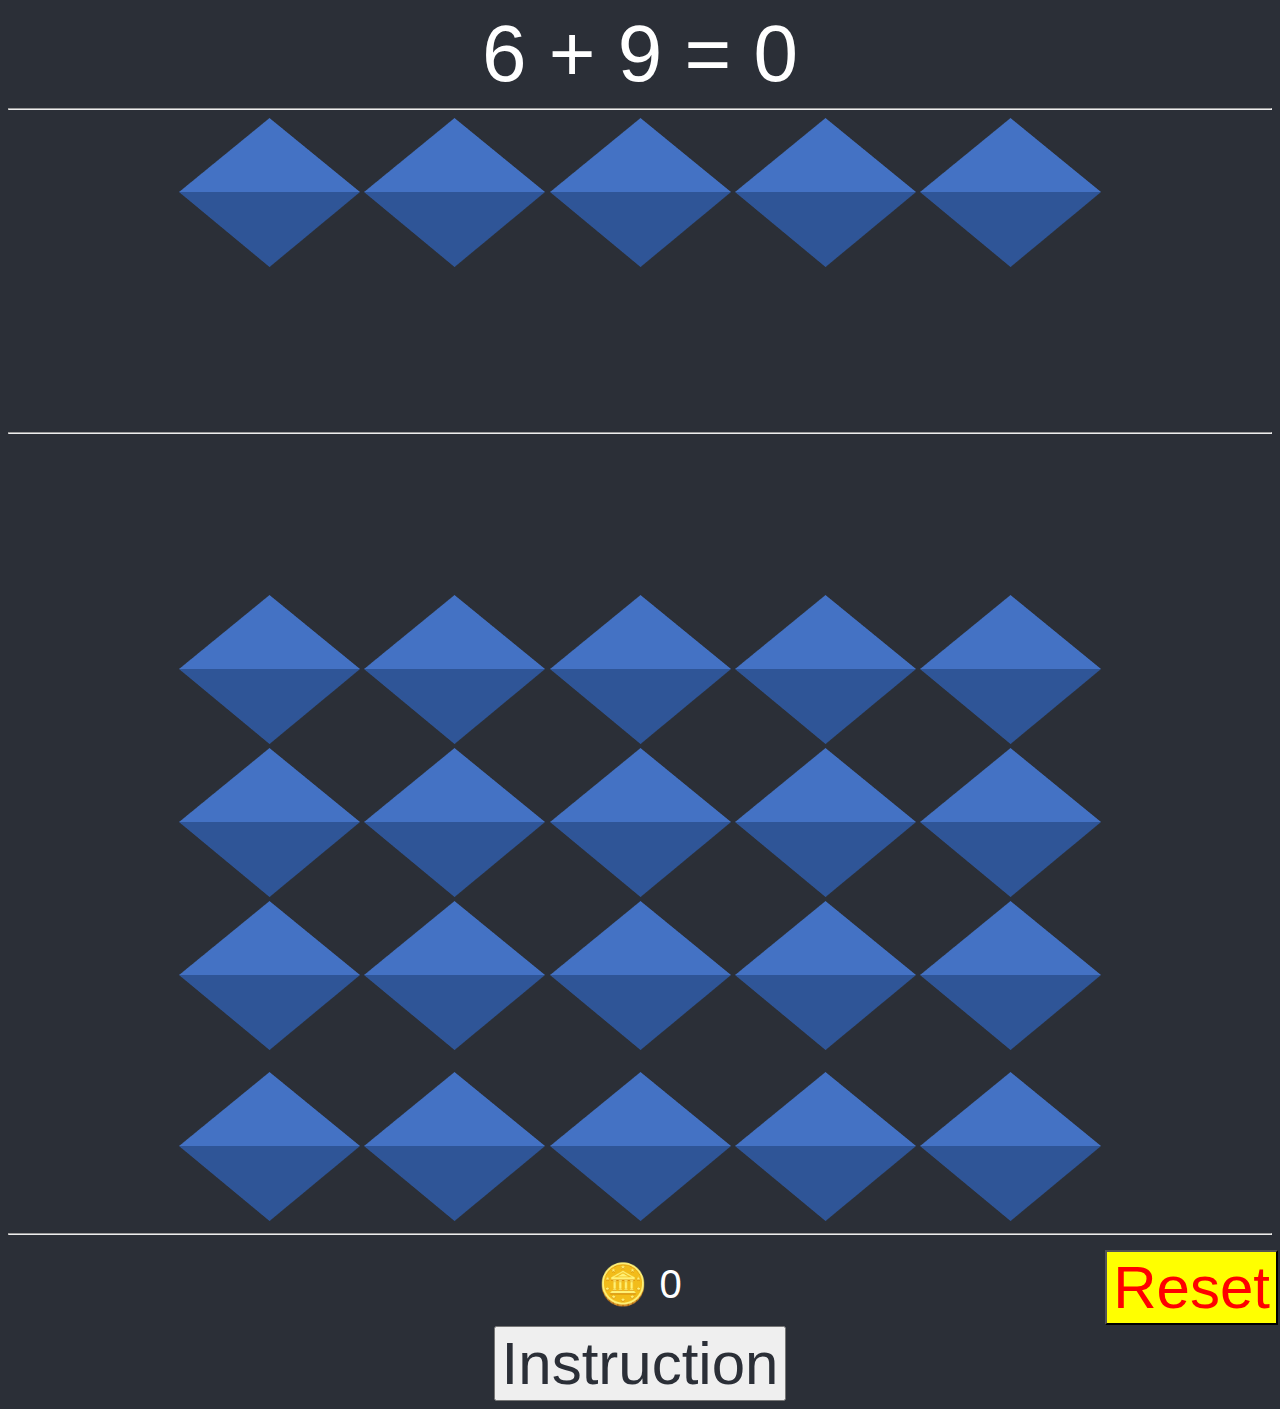
<file: index.html>
<!DOCTYPE html>
<html lang="en" dir="ltr">

<head>
  <meta charset="utf-8">
  <title>My Abacus</title>
  <!-- <meta name="viewport" content="width=device-width, initial-scale=1.0">  -->
  <link rel="icon" type="image/x-icon" href="./img/bead.png">
  <link rel="apple-touch-icon" href="./img/bead.png">
  <meta name="apple-mobile-web-app-capable" content="yes" />
  <link rel="stylesheet" href="style.css">
</head>

<body>
  <center>
    <span id="touchTimes"></span>
    <span id="info">
      <span id="random_1">0</span><span> + </span> <span id="random_2">0</span><span> = </span>
    </span>
    <span id="abacusNum">0</span>
    <button id="button" style="display:none" type="button" ontouchstart="displayButton();window.location.reload();getCoins();">Next!</button>
    <div id="abacusFrame">
      <hr>
      <img id="beadU_10" src="./img/bead.png" alt="" ontouchstart="moveDown(10, 50000)">
      <img id="beadU_8" src="./img/bead.png" alt="" ontouchstart="moveDown(8, 5000)">
      <img id="beadU_6" src="./img/bead.png" alt="" ontouchstart="moveDown(6, 500)">
      <img id="beadU_4" src="./img/bead.png" alt="" ontouchstart="moveDown(4, 50)">
      <img id="beadU_2" src="./img/bead.png" alt="" ontouchstart="moveDown(2, 5)">
      <br>
      <img id="beadU_9" src="./img/bead_white.png" alt="" ontouchstart="moveUp(9, 0)">
      <img id="beadU_7" src="./img/bead_white.png" alt="" ontouchstart="moveUp(7, 0)">
      <img id="beadU_5" src="./img/bead_white.png" alt="" ontouchstart="moveUp(5, 0)">
      <img id="beadU_3" src="./img/bead_white.png" alt="" ontouchstart="moveUp(3, 0)">
      <img id="beadU_1" src="./img/bead_white.png" alt="" ontouchstart="moveUp(1, 0)"><br>
      <!---------------------------------------------------------------------------------->
      <hr>
      <img id="beadD_21" src="./img/bead_white.png" alt="" ontouchstart="moveBead(21)">
      <img id="beadD_16" src="./img/bead_white.png" alt="" ontouchstart="moveBead(16)">
      <img id="beadD_11" src="./img/bead_white.png" alt="" ontouchstart="moveBead(11, -100)">
      <img id="beadD_6" src="./img/bead_white.png" alt="" ontouchstart="moveBead(6, -10)">
      <img id="beadD_1" src="./img/bead_white.png" alt="" ontouchstart="moveBead(1, -1)">
      <br>
      <img id="beadD_22" src="./img/bead.png" alt="" ontouchstart="moveBead(22, 10000)">
      <img id="beadD_17" src="./img/bead.png" alt="" ontouchstart="moveBead(17, 1000)">
      <img id="beadD_12" src="./img/bead.png" alt="" ontouchstart="moveBead(12, 100)">
      <img id="beadD_7" src="./img/bead.png" alt="" ontouchstart="moveBead(7, 10)">
      <img id="beadD_2" src="./img/bead.png" alt="" ontouchstart="moveBead(2, 1)">
      <br>
      <img id="beadD_23" src="./img/bead.png" alt="" ontouchstart="moveBead(23, 20000)">
      <img id="beadD_18" src="./img/bead.png" alt="" ontouchstart="moveBead(18, 2000)">
      <img id="beadD_13" src="./img/bead.png" alt="" ontouchstart="moveBead(13, 200)">
      <img id="beadD_8" src="./img/bead.png" alt="" ontouchstart="moveBead(8, 20)">
      <img id="beadD_3" src="./img/bead.png" alt="" ontouchstart="moveBead(3, 2)">
      <br>
      <img id="beadD_24" src="./img/bead.png" alt="" ontouchstart="moveBead(24, 30000)">
      <img id="beadD_19" src="./img/bead.png" alt="" ontouchstart="moveBead(19, 3000)">
      <img id="beadD_14" src="./img/bead.png" alt="" ontouchstart="moveBead(14, 300)">
      <img id="beadD_9" src="./img/bead.png" alt="" ontouchstart="moveBead(9, 30)">
      <img id="beadD_4" src="./img/bead.png" alt="" ontouchstart="moveBead(4, 3)"><br>
      <br>
      <img id="beadD_25" src="./img/bead.png" alt="" ontouchstart="moveBead(25, 40000)">
      <img id="beadD_20" src="./img/bead.png" alt="" ontouchstart="moveBead(20, 4000)">
      <img id="beadD_15" src="./img/bead.png" alt="" ontouchstart="moveBead(15, 400)">
      <img id="beadD_10" src="./img/bead.png" alt="" ontouchstart="moveBead(10, 40)">
      <img id="beadD_5" src="./img/bead.png" alt="" ontouchstart="moveBead(5, 4)"><br>
      <hr>
    </div>
    <button id="clearBeads" type="button" ontouchstart="clearBeads()">Reset</button><br>
      <span id="yourCoins"></span>
    <div id="myPoke" class="flex-container"></div>
    <div id="settingMenu" style="display:none">
      <br>
      <h1>Instruction</h1>
      <h2>How to play?</h2>
      <p style="font-size: 40px">Now we support only additon. 1. Select unit that you want to practice. 2. If you calculate correctly, you get 1 coin, and every 5 coins, you will recieve 1 pokemon.</p>
      <h2>Set The Units</h2>
      <p>Selelced unit: <span id="unitDisplay"></span></p>
      <button class="btnMenu" onclick="setUnits(10);">10</button>
      <button class="btnMenu" onclick="setUnits(100);">100</button>
      <button class="btnMenu" onclick="setUnits(1000);">1000</button>
      <button class="btnMenu" onclick="setUnits(10000);">10000</button><br>
      <p style="font-size: 40px">You can freely calculate using free mode.</p>
      <button class="btnMenu" onclick="freeMode()">Free Mode</button>
      <br>
      <button class="btnMenu" ontouchstart="displaySettingBtn()">Back</button>
      <h3>About MyAbacus!</h3>
      <p style="font-size: 40px">I create this web app just for fun ^^/. The great game style abacus/soroban app is Simple Soroban, but it can be installed only on Android! Now I use iOS ><. I have to creat my own one with my style. See my code from <a href="">GitHub</a>. I'm still learing how to code.</p>
      <br>
    </div>
    <br>
    <button id="settingBtn" type="button" ontouchstart="displaySettingBtn()">Instruction</button>
    <br>
</body>
<script src="./getpokemon.js" charset="utf-8"></script>
<script src="./abacus.js" charset="utf-8"></script>
<!-- <script src="./getpokemon.js" charset="utf-8"></script> -->

</html>
</file>
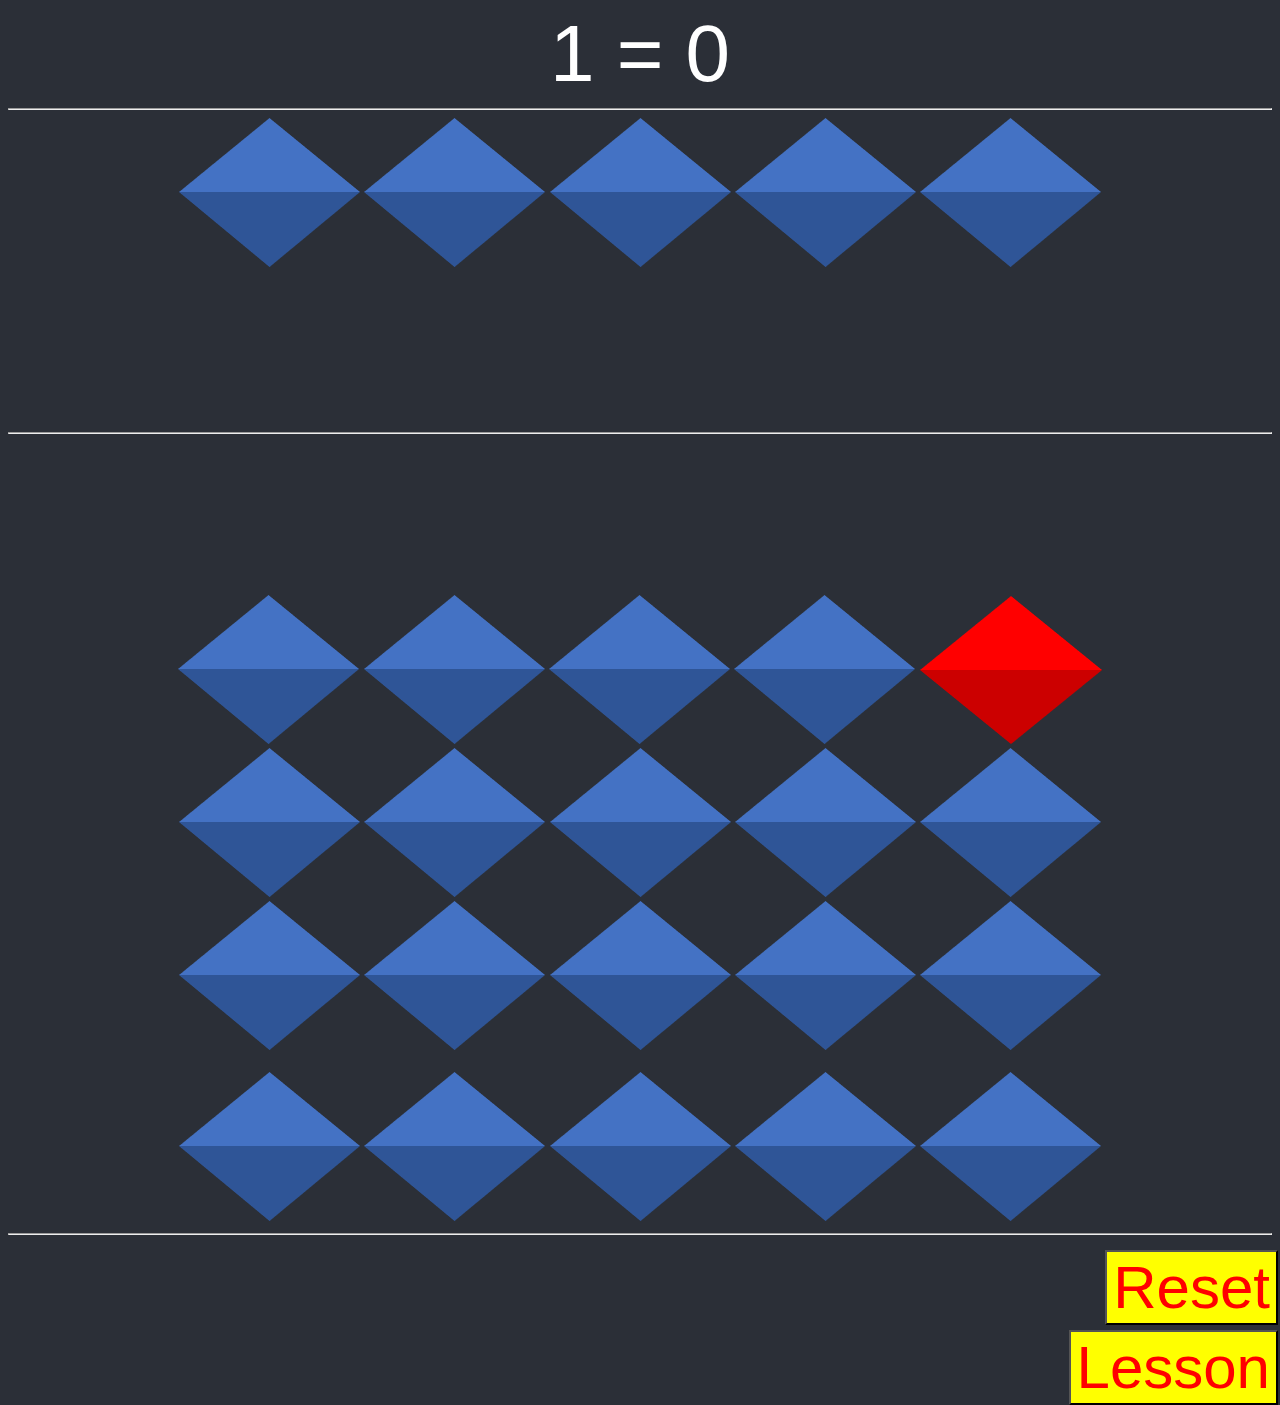
<file: learn.html>
<!DOCTYPE html>
<html lang="en" dir="ltr">

<head>
  <meta charset="utf-8">
  <title>My Abacus</title>
  <!-- <meta name="viewport" content="width=device-width, initial-scale=1.0">  -->
  <link rel="icon" type="image/x-icon" href="./img/bead.png">
  <link rel="apple-touch-icon" href="./img/bead.png">
  <meta name="apple-mobile-web-app-capable" content="yes" />
  <link rel="stylesheet" href="style.css">
</head>

<body>
  <center>
    <span id="touchTimes"></span>
    <span id="info">
      <span id="num_1"></span><span id="mathSign"></span> <span id="num_2"></span><span> = </span>
    </span>
    <span id="abacusNum">0</span>
    <button id="button" style="display:none" type="button" ontouchstart="displayButton();window.location.reload();getCoins();">Next!</button>
    <div id="abacusFrame">
      <hr>
      <img id="beadU_10" src="./img/bead.png" alt="" ontouchstart="moveDown(10, 50000)">
      <img id="beadU_8" src="./img/bead.png" alt="" ontouchstart="moveDown(8, 5000)">
      <img id="beadU_6" src="./img/bead.png" alt="" ontouchstart="moveDown(6, 500)">
      <img id="beadU_4" src="./img/bead.png" alt="" ontouchstart="moveDown(4, 50)">
      <img id="beadU_2" src="./img/bead.png" alt="" ontouchstart="moveDown(2, 5)">
      <br>
      <img id="beadU_9" src="./img/bead_white.png" alt="" ontouchstart="moveUp(9, 0)">
      <img id="beadU_7" src="./img/bead_white.png" alt="" ontouchstart="moveUp(7, 0)">
      <img id="beadU_5" src="./img/bead_white.png" alt="" ontouchstart="moveUp(5, 0)">
      <img id="beadU_3" src="./img/bead_white.png" alt="" ontouchstart="moveUp(3, 0)">
      <img id="beadU_1" src="./img/bead_white.png" alt="" ontouchstart="moveUp(1, 0)"><br>
      <!---------------------------------------------------------------------------------->
      <hr>
      <img id="beadD_21" src="./img/bead_white.png" alt="" ontouchstart="moveBead(21)">
      <img id="beadD_16" src="./img/bead_white.png" alt="" ontouchstart="moveBead(16)">
      <img id="beadD_11" src="./img/bead_white.png" alt="" ontouchstart="moveBead(11, -100)">
      <img id="beadD_6" src="./img/bead_white.png" alt="" ontouchstart="moveBead(6, -10)">
      <img id="beadD_1" src="./img/bead_white.png" alt="" ontouchstart="moveBead(1, -1)">
      <br>
      <img id="beadD_22" src="./img/bead.png" alt="" ontouchstart="moveBead(22, 10000)">
      <img id="beadD_17" src="./img/bead.png" alt="" ontouchstart="moveBead(17, 1000)">
      <img id="beadD_12" src="./img/bead.png" alt="" ontouchstart="moveBead(12, 100)">
      <img id="beadD_7" src="./img/bead.png" alt="" ontouchstart="moveBead(7, 10)">
      <img id="beadD_2" src="./img/bead.png" alt="" ontouchstart="moveBead(2, 1)">
      <br>
      <img id="beadD_23" src="./img/bead.png" alt="" ontouchstart="moveBead(23, 20000)">
      <img id="beadD_18" src="./img/bead.png" alt="" ontouchstart="moveBead(18, 2000)">
      <img id="beadD_13" src="./img/bead.png" alt="" ontouchstart="moveBead(13, 200)">
      <img id="beadD_8" src="./img/bead.png" alt="" ontouchstart="moveBead(8, 20)">
      <img id="beadD_3" src="./img/bead.png" alt="" ontouchstart="moveBead(3, 2)">
      <br>
      <img id="beadD_24" src="./img/bead.png" alt="" ontouchstart="moveBead(24, 30000)">
      <img id="beadD_19" src="./img/bead.png" alt="" ontouchstart="moveBead(19, 3000)">
      <img id="beadD_14" src="./img/bead.png" alt="" ontouchstart="moveBead(14, 300)">
      <img id="beadD_9" src="./img/bead.png" alt="" ontouchstart="moveBead(9, 30)">
      <img id="beadD_4" src="./img/bead.png" alt="" ontouchstart="moveBead(4, 3)"><br>
      <br>
      <img id="beadD_25" src="./img/bead.png" alt="" ontouchstart="moveBead(25, 40000)">
      <img id="beadD_20" src="./img/bead.png" alt="" ontouchstart="moveBead(20, 4000)">
      <img id="beadD_15" src="./img/bead.png" alt="" ontouchstart="moveBead(15, 400)">
      <img id="beadD_10" src="./img/bead.png" alt="" ontouchstart="moveBead(10, 40)">
      <img id="beadD_5" src="./img/bead.png" alt="" ontouchstart="moveBead(5, 4)"><br>
      <hr>
    </div>
    <button id="clearBeads" type="button" ontouchstart="clearBeads()">Reset</button><br> 
    <button id="lesson" type="button" ontouchstart="startLesson()">Lesson</button><br> 
</body>

<script src="./learn.js" charset="utf-8"></script>

</html>
</file>
<file: style.css>
body {
  background-color: #2b2f37;
  font-family: Verdana, Geneva, Tahoma, sans-serif;
}

p {
  color: white;
  text-align: center;
  font-size: 60px;
}

span {
  color: white;
  font-size: 80px;
}

#button {
  font-size: 60px;
  margin-top: 1px;
  margin-right: 2px;
  position: absolute;
  color: red;
  background-color: yellow;
  top: 0;
  right: 0;
}

#settingBtn {
  font-size: 60px;
  color: #2b2f37
}

#settingMenu {
  font-size: 50px;
  color: yellow;
}

#settingMenu > button {
  font-size: 90px;
  color: black;
}

#yourCoins {
  text-align: left;
  font-size: 40px;
}

#clearBeads {
  font-size: 60px;
  margin-top: 1250px;
  margin-right: 2px;
  position: absolute;
  color: red;
  background-color: yellow;
  top: 0;
  right: 0;
}

#lesson {
  font-size: 60px;
  margin-top: 1330px;
  margin-right: 2px;
  position: absolute;
  color: red;
  background-color: yellow;
  top: 0;
  right: 0;
}

#touchTimes {
  font-size: 30px;
  margin-top: 1px;
  margin-left: 1px;
  position: absolute;
  top: 0;
  left: 0;
}

#mydiv {
  border: solid 1px white;
  border-radius: 5px;
  
}
.flex-container {
  display: flex;
  flex-wrap: wrap;
}

.flex-container > div {
  color: #f1f1f1;
  border: solid 1px white;
  text-align: center;
  line-height: 75px;
  font-size: 30px;
}
</file>
